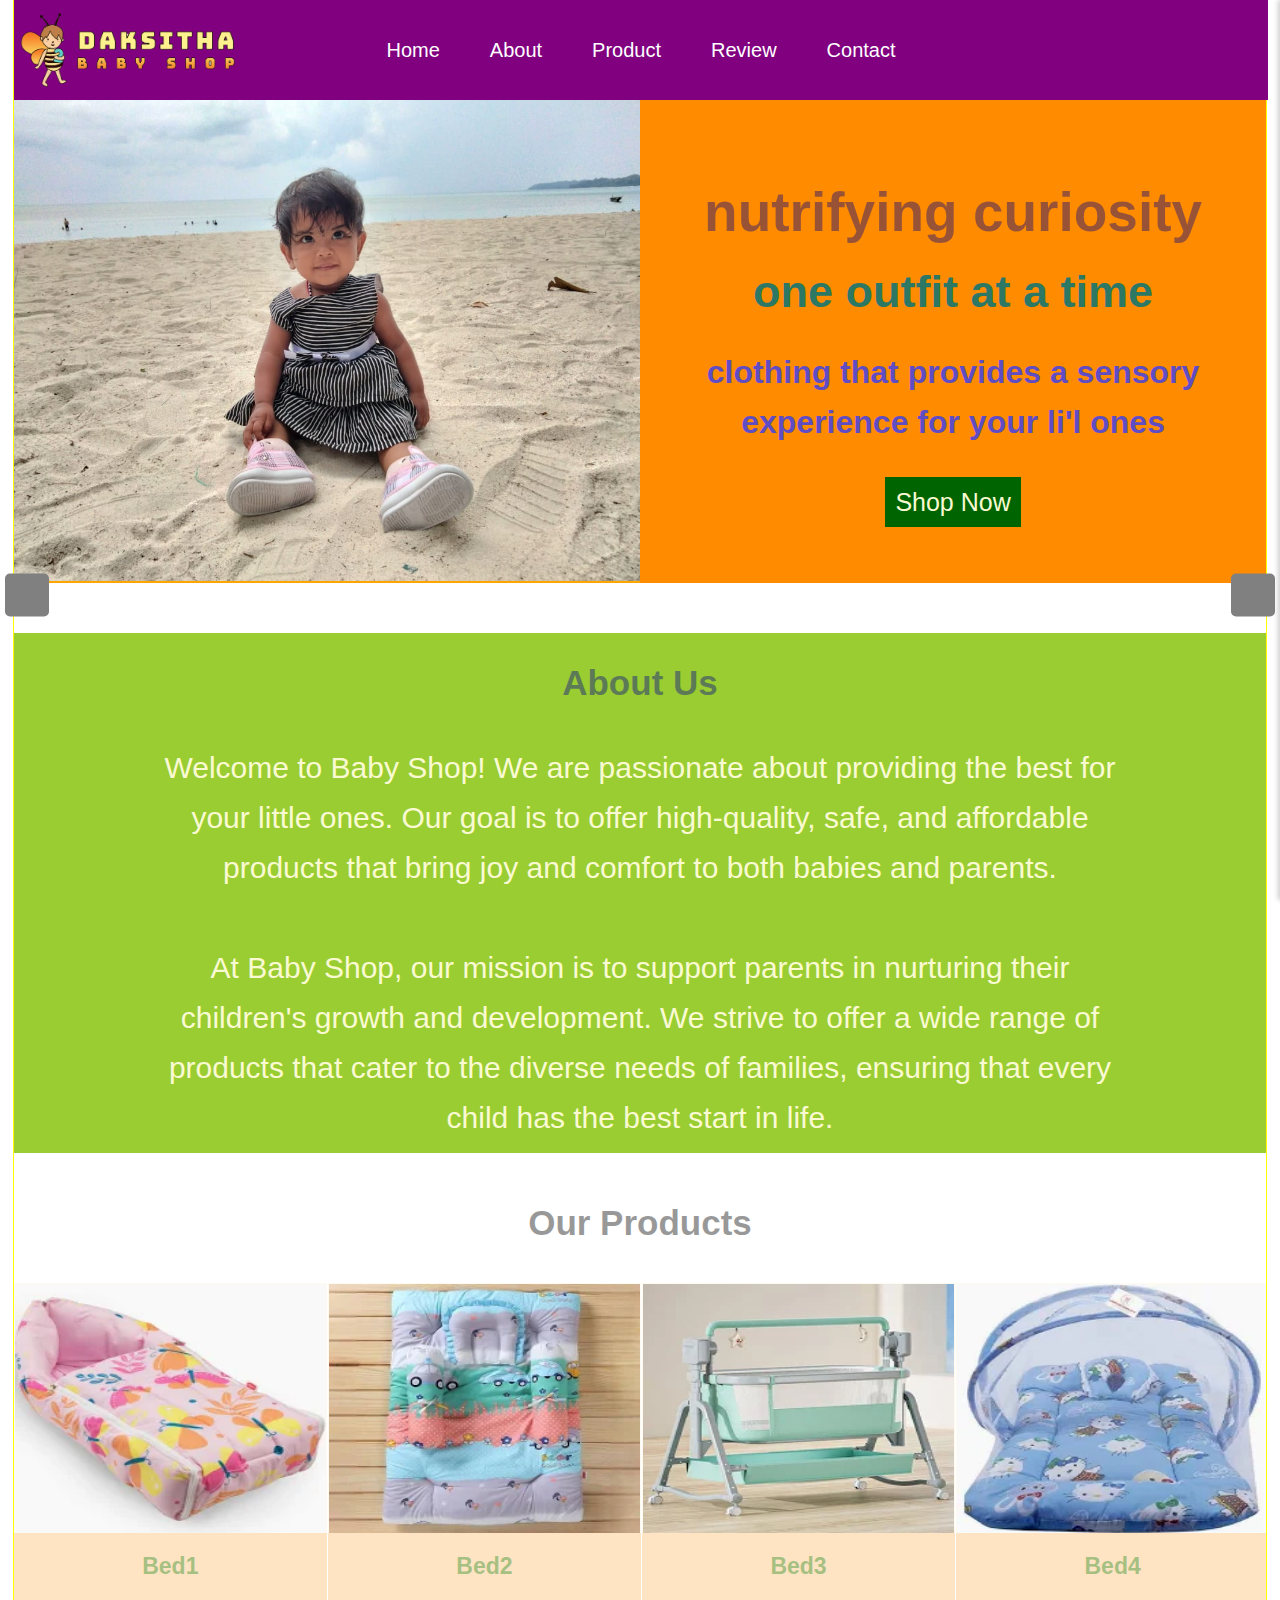
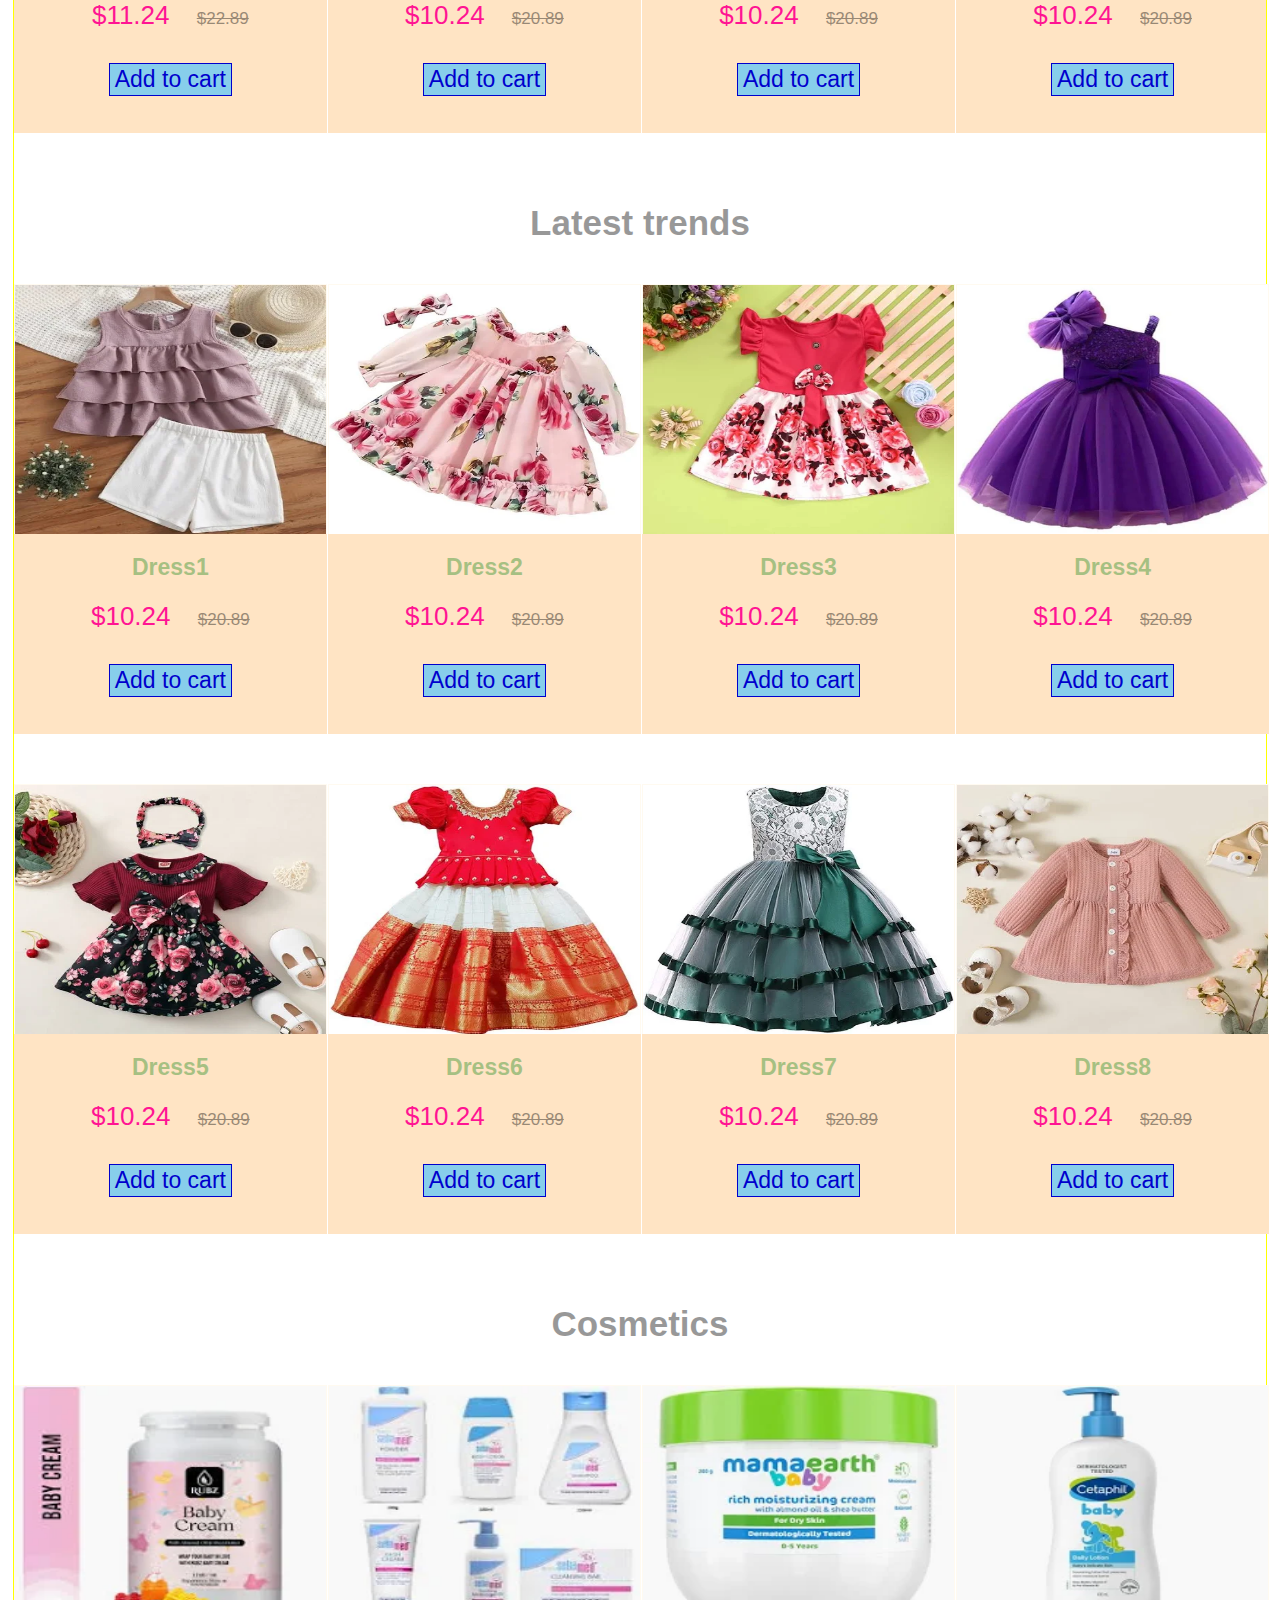
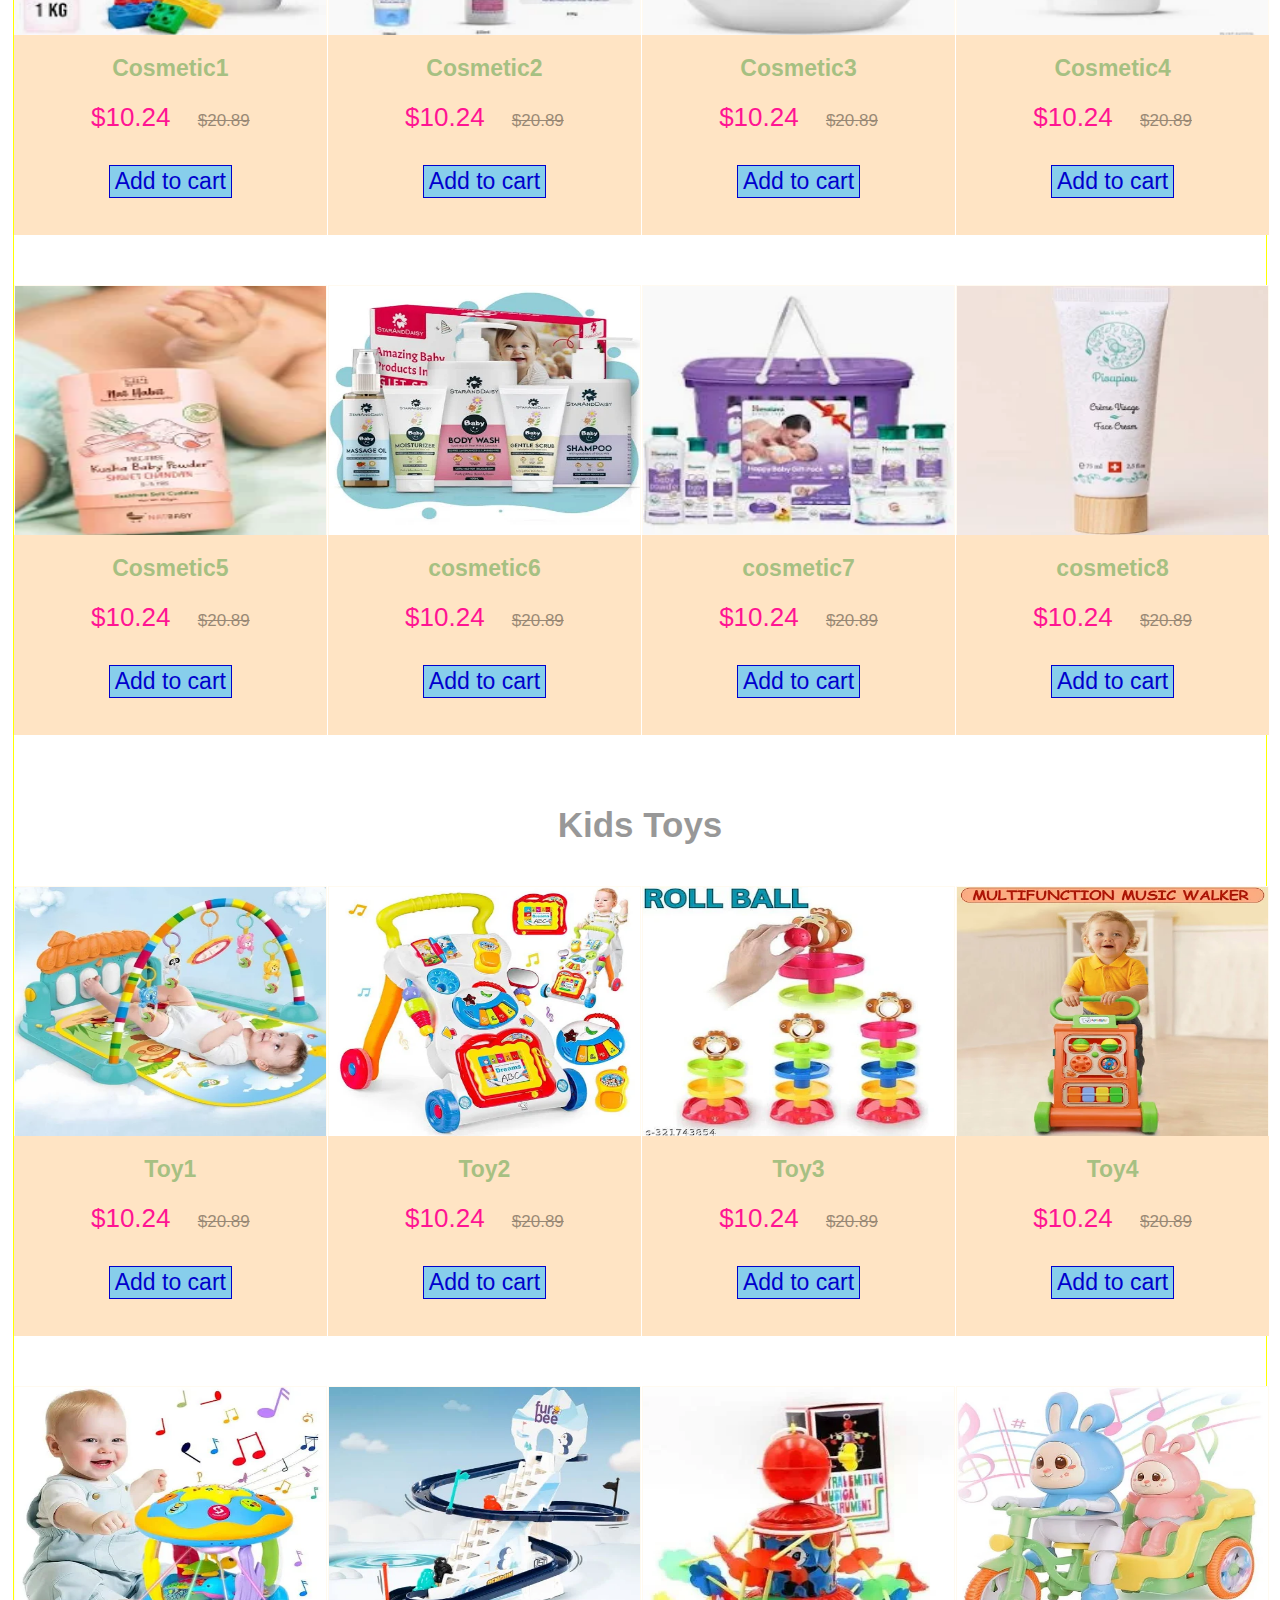
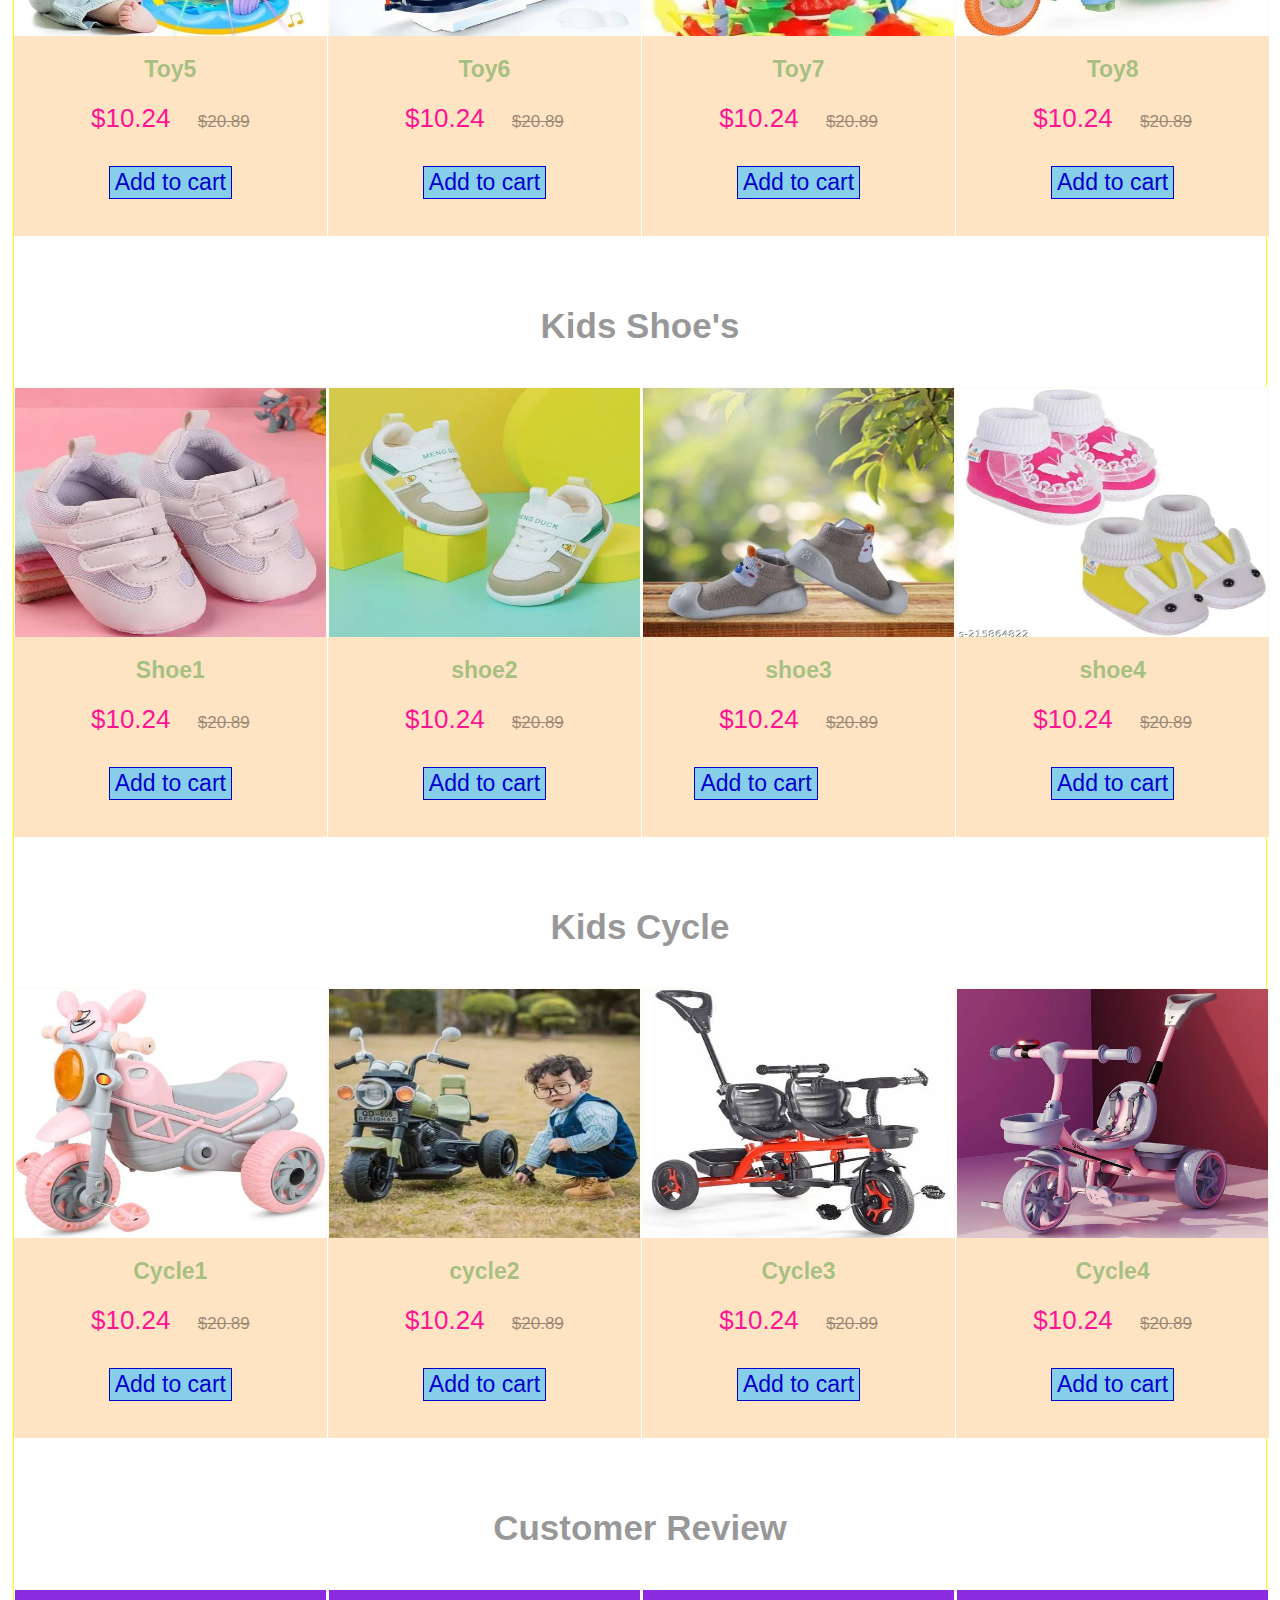
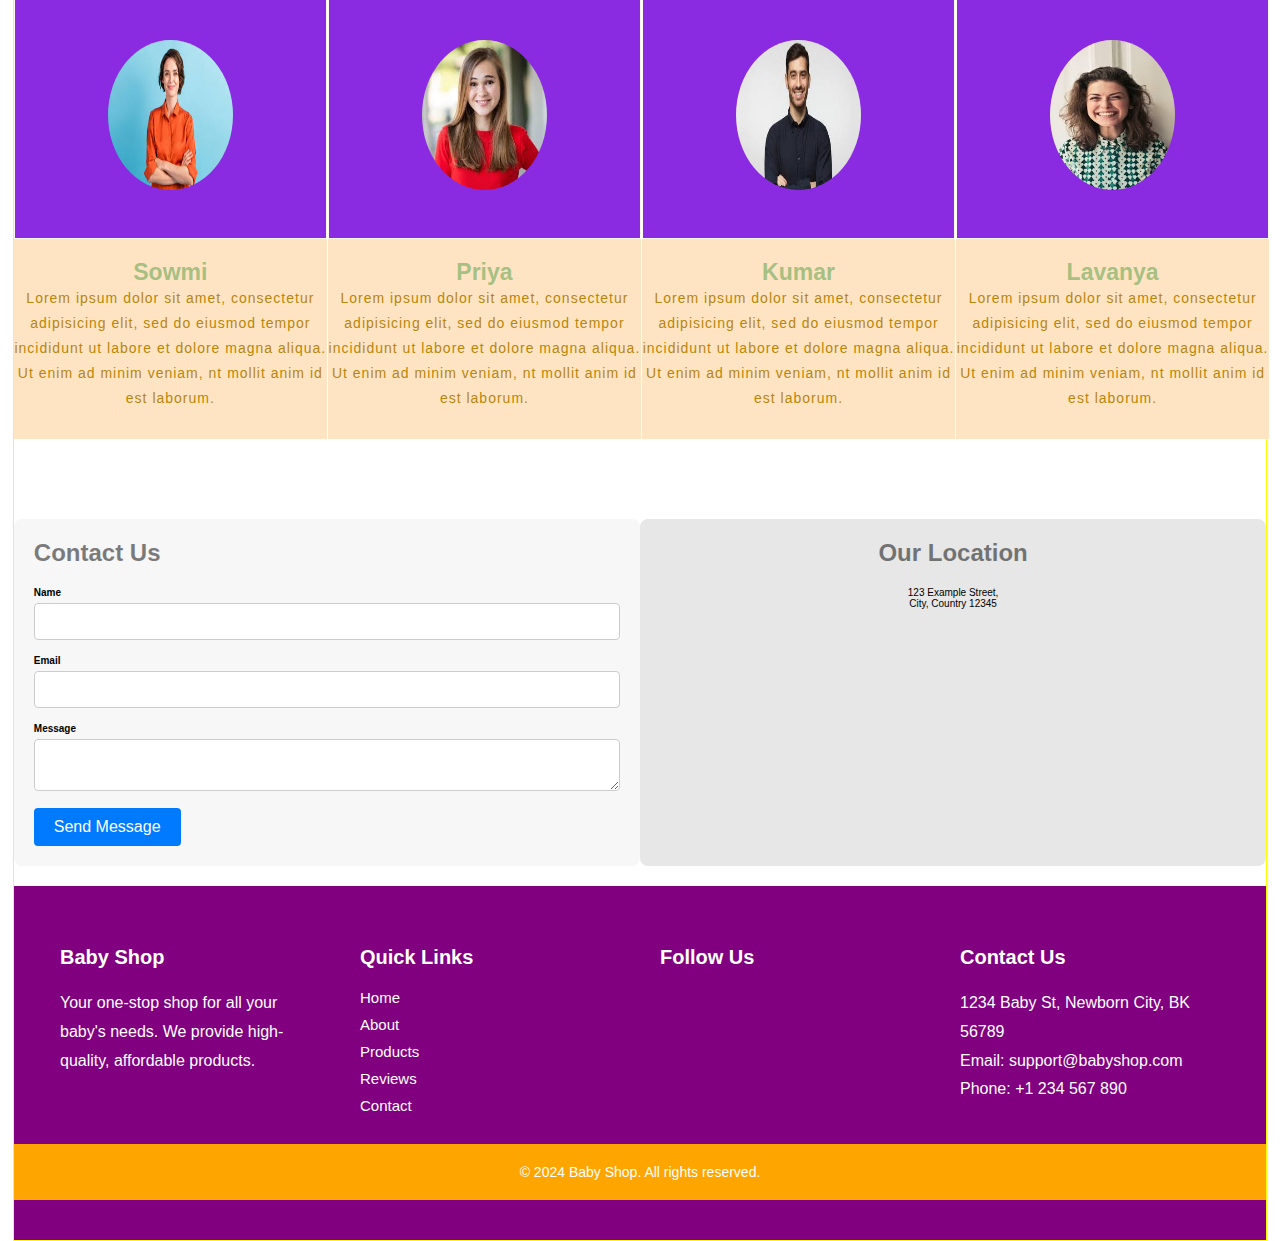
<file: index.html>
<!DOCTYPE html>
<html>
<head>
	<meta charset="utf-8">
	<meta name="viewport" content="width=device-width, initial-scale=1">
	<title>Baby shop</title>
	<link rel="stylesheet" type="text/css" href="style.css">
	<link rel="stylesheet" href="https://cdnjs.cloudflare.com/ajax/libs/font-awesome/6.6.0/css/all.min.css" integrity="sha512-Kc323vGBEqzTmouAECnVceyQqyqdsSiqLQISBL29aUW4U/M7pSPA/gEUZQqv1cwx4OnYxTxve5UMg5GT6L4JJg==" crossorigin="anonymous" referrerpolicy="no-referrer" />
</head>
<body>

	<!-- header section starts -->
	
	<header>
		<div class="bar"  id="bar">
			<i class="fa-solid fa-bars" id="baricon"></i>
		</div>
		<div class="logo">
			<img src="logo.png">
		
		</div>
		<div class="navbar" id="navbar">
			<a href="#home">Home</a>
			<a href="#about">About</a>
			<a href="#product">Product</a>
			<a href="#review">Review</a>
			<a href="#contact">Contact</a>
		</div>
		<div class="icon">
			<!-- <i class="fa-solid fa-heart"></i> -->
			<div class="box">
				<i class="fa-solid fa-cart-shopping" id="giri"  ></i>
				<!-- <span id="cart-count" class="header">0</span> -->
			</div>
			<!-- <i class="fa-solid fa-user"></i> -->
		</div>
	</header>

    <!-- header section ends -->



    <!-- home section starts -->

    <section class="home" id="home">
    	<div class="slider">
    		<div class="home1">
	    		<div class="home1_image">
	    			<img src="a15.jpeg">
	    		</div>
	    		<div class="home1_content">
	    			<h1>nutrifying curiosity</h1>
	    			<h3>one outfit at a time</h3>
	    			<h5>clothing that provides a sensory experience for your li'l ones</h5>
	    			<a href="#" class="btn">Shop Now</a>
	    		</div>
    	    </div><br><br>
    	    <div class="home1">
	    		<div class="home1_image">
	    			<img src="a16.jpeg">
	    		</div>
	    		<div class="home1_content">
	    			<h1>out and about</h1>
	    			<h3>journey.........</h3>
	    			<h5>with mothercare journey travel system</h5>
	    			
	    			<a href="#" class="btn">explore more</a>
	    		</div>
    	    </div><br><br>
    	    <div class="home1">
	    		<div class="home1_image">
	    			<img src="a18.jpeg">
	    		</div>
	    		<div class="home1_content">
	    			<h1>We know sleep</h1>
	    			<h3>sleep.....</h3>
	    			<h5>from bath time to bed time & everything in between</h5>

	    			<a href="#" class="btn">explore more</a>
	    		</div>
    	    </div>
    	    <div class="home1">
	    		<div class="home1_image">
	    			<img src="a22.jpeg">
	    		</div>
	    		<div class="home1_content">
	                <h1>Bed Essentials</h1>
	                <h3>bed....</h3>
	    			<h5>bedding essentials for the sweetest moments</h5>

	    			<a href="#" class="btn">Shop Now</a>
	    		</div>
    	    </div>
    	    <div class="home1">
	    		<div class="home1_image">
	    			<img src="a2.jpeg">
	    		</div>
	    		<div class="home1_content">
	    			<h1>explore </h1>
	    			<h3>great deals</h3>
	    			<h5></h5>
	    			<a href="#" class="btn">shop now</a>
	    		</div>
    	    </div>
    	    <div class="home1">
	    		<div class="home1_image">
	    			<img src="a19.jpeg">
	    		</div>
	    		<div class="home1_content">
	    			<h1>endless pay & joy</h1>
	    			<h3>with handpicked toys,<br>gifts and more...</h3>
                    <h5>by Dakshi</h5>
	    			<a href="#" class="btn">Shop Now</a>
	    		</div>
    	    </div>
    	    <div class="home1">
	    		<div class="home1_image">
	    			<img src="a1.jpeg">
	    		</div>
	    		<div class="home1_content">
	    			<h1>Playtime Anytime</h1>
	    			<h3>new collection</h3>
	    			<h5>Depends upon trends</h5>
	    			<a href="#" class="btn">shop now</a>
	    		</div>
    	    </div>
    		
    	</div>
    	<button id="prevBtn" class="btn1">
    		<i class="fa-solid fa-greater-than" style="rotate: 180deg;"></i>
    	</button>
        <button id="nextBtn" class="btn1">
        	<i class="fa-solid fa-greater-than"></i>
        </button>
    </section>

    <!-- home section ends -->

				<!--********************************************  -->

    <!-- about section starts -->

	<section class="about" id="about">
		<div class="about1_content">
			<h1>About Us</h1>
			<div class="about1">
				<p>Welcome to Baby Shop! We are passionate about providing the best for your little ones. Our goal is to offer high-quality, safe, and affordable products that bring joy and comfort to both babies and parents.</p>
			</div>
			
            <div class="about2">
            	<p >At Baby Shop, our mission is to support parents in nurturing their children's growth and development. We strive to offer a wide range of products that cater to the diverse needs of families, ensuring that every child has the best start in life.</p>

            </div>
			
        </div>

	</section>


	<!-- about section ends -->



	<!-- product section starts -->

	<section class="product" id="product">
		<h1>Our Products</h1>
		<!-- <button class="prev">
			<i class="fa-solid fa-greater-than" style="rotate: 180deg;"></i>
		</button>
 -->
		<!-- Cart Section -->
	    <div id="cartSection" class="cart-section">
	      <span id="closeCart" class="close-icon">&times;</span> <!-- Close icon -->
	      <h2>Your Cart</h2>
	      <ul id="cartItems"></ul>
	      <div class="cart-total">
	        <h3>Total: $<span id="cartTotal">0.00</span></h3>
	      </div>
	    </div>

		<div class="slider">
			<div class="product2">
	    		<div class="product1">
		    		<div class="product1_image">
		    			<img src="bed1.jpeg">
		    		</div>
		    		<div class="product1_content">
		    			<h1>Bed1</h1>
		    			 <div class="price">$11.24 <span>$22.89</span></div>
		    			<div class="cart">
		    				<div class="cart1">Add to cart</div>
		    				<!-- <div class="cart1_icon">
		    					<i class="fa-solid fa-heart"></i>
								<i class="fa-solid fa-cart-shopping" class="add-to-cart" id="shopping-cart-icon" ></i>

								
		    				</div> -->
		    			</div>
		    		</div>
	    	    </div>	
	    	    <div class="product1">
		    		<div class="product1_image">
		    			<img src="bed2.jpeg">
		    		</div>
		    		<div class="product1_content">
		    			<h1>Bed2</h1>
		    			 <div class="price">$10.24 <span>$20.89</span></div>
		    			<div class="cart">
		    				<div class="cart1">Add to cart</div>
		    				<!-- <div class="cart1_icon">
		    					<i class="fa-solid fa-heart"></i>
								<i class="fa-solid fa-cart-shopping"></i>
		    				</div> -->
		    			</div>
		    		</div>
	    	    </div>	
	    	    <div class="product1">
		    		<div class="product1_image">
		    			<img src="bed3.jpeg">
		    		</div>
		    		<div class="product1_content">
		    			<h1>Bed3</h1>
		    			 <div class="price">$10.24 <span>$20.89</span></div>
		    			<div class="cart">
		    				<div class="cart1">Add to cart</div>
		    				<!-- <div class="cart1_icon">
		    					<i class="fa-solid fa-heart"></i>
								<i class="fa-solid fa-cart-shopping"></i>
		    				</div> -->
		    			</div>
		    		</div>
	    	    </div>	
	    	    <div class="product1">
		    		<div class="product1_image">
		    			<img src="bed4.jpeg">
		    		</div>
		    		<div class="product1_content">
		    			<h1>Bed4</h1>
		    			 <div class="price">$10.24 <span>$20.89</span></div>
		    			<div class="cart">
		    				<div class="cart1">Add to cart</div>
		    				<!-- <div class="cart1_icon">
		    					<i class="fa-solid fa-heart"></i>
								<i class="fa-solid fa-cart-shopping"></i>
		    				</div> -->
		    			</div>
		    		</div>
	    	    </div>	
	    	    <div class="product1">
		    		<div class="product1_image">
		    			<img src="bed5.jpeg">
		    		</div>
		    		<div class="product1_content">
		    			<h1>Bed5</h1>
		    			 <div class="price">$10.24 <span>$20.89</span></div>
		    			<div class="cart">
		    				<div class="cart1">Add to cart</div>
		    				<!-- <div class="cart1_icon">
		    					<i class="fa-solid fa-heart"></i>
								<i class="fa-solid fa-cart-shopping"></i>
		    				</div> -->
		    			</div>
		    		</div>
	    	    </div>	
	    	    <div class="product1">
		    		<div class="product1_image">
		    			<img src="bed6.jpeg">
		    		</div>
		    		<div class="product1_content">
		    			<h1>Bed6</h1>
		    			 <div class="price">$10.24 <span>$20.89</span></div>
		    			<div class="cart">
		    				<div class="cart1">Add to cart</div>
		    				<!-- <div class="cart1_icon">
		    					<i class="fa-solid fa-heart"></i>
								<i class="fa-solid fa-cart-shopping"></i>
		    				</div> -->
		    			</div>
		    		</div>
	    	    </div>	
	    	    <div class="product1">
		    		<div class="product1_image">
		    			<img src="bed7.jpeg">
		    		</div>
		    		<div class="product1_content">
		    			<h1>Bed7</h1>
		    			 <div class="price">$10.24 <span>$20.89</span></div>
		    			<div class="cart">
		    				<div class="cart1">Add to cart</div>
		    				<!-- <div class="cart1_icon">
		    					<i class="fa-solid fa-heart"></i>
								<i class="fa-solid fa-cart-shopping"></i>
		    				</div> -->
		    			</div>
		    		</div>
	    	    </div>	
	    	    <div class="product1">
		    		<div class="product1_image">
		    			<img src="bed8.jpeg">
		    		</div>
		    		<div class="product1_content">
		    			<h1>Bed8</h1>
		    			 <div class="price">$10.24 <span>$20.89</span></div>
		    			<div class="cart">
		    				<div class="cart1">Add to cart</div>
		    				<!-- <div class="cart1_icon">
		    					<i class="fa-solid fa-heart"></i>
								<i class="fa-solid fa-cart-shopping"></i>
		    				</div> -->
		    			</div>
		    		</div>
	    	    </div>	
	    	    <div class="product1">
		    		<div class="product1_image">
		    			<img src="bed9.jpeg">
		    		</div>
		    		<div class="product1_content">
		    			<h1>Bed9</h1>
		    			 <div class="price">$10.24 <span>$20.89</span></div>
		    			<div class="cart">
		    				<div class="cart1">Add to cart</div>
		    				<!-- <div class="cart1_icon">
		    					<i class="fa-solid fa-heart"></i>
								<i class="fa-solid fa-cart-shopping"></i>
		    				</div> -->
		    			</div>
		    		</div>
	    	    </div>	
	    	    <div class="product1">
		    		<div class="product1_image">
		    			<img src="bed10.jpeg">
		    		</div>
		    		<div class="product1_content">
		    			<h1>Bed10</h1>
		    			 <div class="price">$10.24 <span>$20.89</span></div>
		    			<div class="cart">
		    				<div class="cart1">Add to cart</div>
		    				<!-- <div class="cart1_icon">
		    					<i class="fa-solid fa-heart"></i>
								<i class="fa-solid fa-cart-shopping"></i>
		    				</div> -->
		    			</div>
		    		</div>
	    	    </div>	

	    	</div>
	    </div>
	    <!-- <button class="next">
	    	<i class="fa-solid fa-greater-than"></i>
	    </button> -->



	    <div class="dress">
	    	<h1>Latest trends</h1> <br>

		    	<div class="dress1">
					<div class="product2">
			    		<div class="product1">
				    		<div class="product1_image">
				    			<img src="dress1.jpeg">
				    		</div>
				    		<div class="product1_content">
				    			<h1>Dress1</h1>
				    			 <div class="price">$10.24 <span>$20.89</span></div>
				    			<div class="cart">
				    				<div class="cart1">Add to cart</div>
				    				<!-- <div class="cart1_icon">
				    					<i class="fa-solid fa-heart"></i>
										<i class="fa-solid fa-cart-shopping" ></i>
				    				</div> -->
				    			</div>
				    		</div>
			    	    </div>	
			    	    <div class="product1">
				    		<div class="product1_image">
				    			<img src="dress2.jpeg">
				    		</div>
				    		<div class="product1_content">
				    			<h1>Dress2</h1>
				    			 <div class="price">$10.24 <span>$20.89</span></div>
				    			<div class="cart">
				    				<div class="cart1">Add to cart</div>
				    				<!-- <div class="cart1_icon">
				    					<i class="fa-solid fa-heart"></i>
										<i class="fa-solid fa-cart-shopping"></i>
				    				</div> -->
				    			</div>
				    		</div>
			    	    </div>	
			    	    <div class="product1">
				    		<div class="product1_image">
				    			<img src="dress3.jpeg">
				    		</div>
				    		<div class="product1_content">
				    			<h1>Dress3</h1>
				    			 <div class="price">$10.24 <span>$20.89</span></div>
				    			<div class="cart">
				    				<div class="cart1">Add to cart</div>
				    				<!-- <div class="cart1_icon">
				    					<i class="fa-solid fa-heart"></i>
										<i class="fa-solid fa-cart-shopping"></i>
				    				</div> -->
				    			</div>
				    		</div>
			    	    </div>	
			    	    <div class="product1">
				    		<div class="product1_image">
				    			<img src="dress4.jpeg">
				    		</div>
				    		<div class="product1_content">
				    			<h1>Dress4</h1>
				    			 <div class="price">$10.24 <span>$20.89</span></div>
				    			<div class="cart">
				    				<div class="cart1">Add to cart</div>
				    				<!-- <div class="cart1_icon">
				    					<i class="fa-solid fa-heart"></i>
										<i class="fa-solid fa-cart-shopping"></i>
				    				</div> -->
				    			</div>
				    		</div>
			    	    </div>	
			    	    
			    	</div>
			    </div>
			    <div class="dress2">
					<div class="product2">
			    		<div class="product1">
				    		<div class="product1_image">
				    			<img src="dress5.jpeg">
				    		</div>
				    		<div class="product1_content">
				    			<h1>Dress5</h1>
				    			 <div class="price">$10.24 <span>$20.89</span></div>
				    			<div class="cart">
				    				<div class="cart1">Add to cart</div>
				    				<!-- <div class="cart1_icon">
				    					<i class="fa-solid fa-heart"></i>
										<i class="fa-solid fa-cart-shopping" ></i>
				    				</div> -->
				    			</div>
				    		</div>
			    	    </div>	
			    	    <div class="product1">
				    		<div class="product1_image">
				    			<img src="dress6.jpeg">
				    		</div>
				    		<div class="product1_content">
				    			<h1>Dress6</h1>
				    			 <div class="price">$10.24 <span>$20.89</span></div>
				    			<div class="cart">
				    				<div class="cart1">Add to cart</div>
				    				<!-- <div class="cart1_icon">
				    					<i class="fa-solid fa-heart"></i>
										<i class="fa-solid fa-cart-shopping"></i>
				    				</div> -->
				    			</div>
				    		</div>
			    	    </div>	
			    	    <div class="product1">
				    		<div class="product1_image">
				    			<img src="dress7.jpeg">
				    		</div>
				    		<div class="product1_content">
				    			<h1>Dress7</h1>
				    			 <div class="price">$10.24 <span>$20.89</span></div>
				    			<div class="cart">
				    				<div class="cart1">Add to cart</div>
				    				<!-- <div class="cart1_icon">
				    					<i class="fa-solid fa-heart"></i>
										<i class="fa-solid fa-cart-shopping"></i>
				    				</div> -->
				    			</div>
				    		</div>
			    	    </div>	
			    	    <div class="product1">
				    		<div class="product1_image">
				    			<img src="dress8.jpeg">
				    		</div>
				    		<div class="product1_content">
				    			<h1>Dress8</h1>
				    			 <div class="price">$10.24 <span>$20.89</span></div>
				    			<div class="cart">
				    				<div class="cart1">Add to cart</div>
				    				<!-- <div class="cart1_icon">
				    					<i class="fa-solid fa-heart"></i>
										<i class="fa-solid fa-cart-shopping"></i>
				    				</div> -->
				    			</div>
				    		</div>
			    	    </div>	
			    	    
			    	</div>
			    </div>


	    </div>

	    <div class="dress">
	    	<h1>Cosmetics</h1> <br>

		    	<div class="dress1">
					<div class="product2">
			    		<div class="product1">
				    		<div class="product1_image">
				    			<img src="cosmetic1.jpeg">
				    		</div>
				    		<div class="product1_content">
				    			<h1>Cosmetic1</h1>
				    			 <div class="price">$10.24 <span>$20.89</span></div>
				    			<div class="cart">
				    				<div class="cart1">Add to cart</div>
				    				<!-- <div class="cart1_icon">
				    					<i class="fa-solid fa-heart"></i>
										<i class="fa-solid fa-cart-shopping" ></i>
				    				</div> -->
				    			</div>
				    		</div>
			    	    </div>	
			    	    <div class="product1">
				    		<div class="product1_image">
				    			<img src="cosmetic2.jpeg">
				    		</div>
				    		<div class="product1_content">
				    			<h1>Cosmetic2</h1>
				    			 <div class="price">$10.24 <span>$20.89</span></div>
				    			<div class="cart">
				    				<div class="cart1">Add to cart</div>
				    				<!-- <div class="cart1_icon">
				    					<i class="fa-solid fa-heart"></i>
										<i class="fa-solid fa-cart-shopping"></i>
				    				</div> -->
				    			</div>
				    		</div>
			    	    </div>	
			    	    <div class="product1">
				    		<div class="product1_image">
				    			<img src="cosmetic3.jpeg">
				    		</div>
				    		<div class="product1_content">
				    			<h1>Cosmetic3</h1>
				    			 <div class="price">$10.24 <span>$20.89</span></div>
				    			<div class="cart">
				    				<div class="cart1">Add to cart</div>
				    				<!-- <div class="cart1_icon">
				    					<i class="fa-solid fa-heart"></i>
										<i class="fa-solid fa-cart-shopping"></i>
				    				</div> -->
				    			</div>
				    		</div>
			    	    </div>	
			    	    <div class="product1">
				    		<div class="product1_image">
				    			<img src="cosmetic4.jpeg">
				    		</div>
				    		<div class="product1_content">
				    			<h1>Cosmetic4</h1>
				    			 <div class="price">$10.24 <span>$20.89</span></div>
				    			<div class="cart">
				    				<div class="cart1">Add to cart</div>
				    				<!-- <div class="cart1_icon">
				    					<i class="fa-solid fa-heart"></i>
										<i class="fa-solid fa-cart-shopping"></i>
				    				</div> -->
				    			</div>
				    		</div>
			    	    </div>	
			    	    
			    	</div>
			    </div>
			    <div class="dress2">
					<div class="product2">
			    		<div class="product1">
				    		<div class="product1_image">
				    			<img src="cosmetic5.jpeg">
				    		</div>
				    		<div class="product1_content">
				    			<h1>Cosmetic5</h1>
				    			 <div class="price">$10.24 <span>$20.89</span></div>
				    			<div class="cart">
				    				<div class="cart1">Add to cart</div>
				    				<!-- <div class="cart1_icon">
				    					<i class="fa-solid fa-heart"></i>
										<i class="fa-solid fa-cart-shopping" ></i>
				    				</div> -->
				    			</div>
				    		</div>
			    	    </div>	
			    	    <div class="product1">
				    		<div class="product1_image">
				    			<img src="cosmetic6.jpeg">
				    		</div>
				    		<div class="product1_content">
				    			<h1>cosmetic6</h1>
				    			 <div class="price">$10.24 <span>$20.89</span></div>
				    			<div class="cart">
				    				<div class="cart1">Add to cart</div>
				    				<!-- <div class="cart1_icon">
				    					<i class="fa-solid fa-heart"></i>
										<i class="fa-solid fa-cart-shopping"></i>
				    				</div> -->
				    			</div>
				    		</div>
			    	    </div>	
			    	    <div class="product1">
				    		<div class="product1_image">
				    			<img src="cosmetic7.jpeg">
				    		</div>
				    		<div class="product1_content">
				    			<h1>cosmetic7</h1>
				    			 <div class="price">$10.24 <span>$20.89</span></div>
				    			<div class="cart">
				    				<div class="cart1">Add to cart</div>
				    				<!-- <div class="cart1_icon">
				    					<i class="fa-solid fa-heart"></i>
										<i class="fa-solid fa-cart-shopping"></i>
				    				</div> -->
				    			</div>
				    		</div>
			    	    </div>	
			    	    <div class="product1">
				    		<div class="product1_image">
				    			<img src="cosmetic8.jpeg">
				    		</div>
				    		<div class="product1_content">
				    			<h1>cosmetic8</h1>
				    			 <div class="price">$10.24 <span>$20.89</span></div>
				    			<div class="cart">
				    				<div class="cart1">Add to cart</div>
				    				<!-- <div class="cart1_icon">
				    					<i class="fa-solid fa-heart"></i>
										<i class="fa-solid fa-cart-shopping"></i>
				    				</div> -->
				    			</div>
				    		</div>
			    	    </div>	
			    	    
			    	</div>
			    </div>


	    </div>
	  

	    <div class="dress">
	  			<h1>Kids Toys</h1> <br>

	    			<div class="dress1">
						<div class="product2">
		    				<div class="product1">
			    		<div class="product1_image">
			    			<img src="toy1.jpeg">
			    		</div>
			    		<div class="product1_content">
			    			<h1>Toy1</h1>
			    			 <div class="price">$10.24 <span>$20.89</span></div>
			    			<div class="cart">
			    				<div class="cart1">Add to cart</div>
			    				<!-- <div class="cart1_icon">
			    					<i class="fa-solid fa-heart"></i>
									<i class="fa-solid fa-cart-shopping" ></i>
			    				</div> -->
			    			</div>
			    		</div>
		    	    		</div>	
		    	    		<div class="product1">
			    		<div class="product1_image">
			    			<img src="toy2.jpeg">
			    		</div>
			    		<div class="product1_content">
			    			<h1>Toy2</h1>
			    			 <div class="price">$10.24 <span>$20.89</span></div>
			    			<div class="cart">
			    				<div class="cart1">Add to cart</div>
			    				<!-- <div class="cart1_icon">
			    					<i class="fa-solid fa-heart"></i>
									<i class="fa-solid fa-cart-shopping"></i>
			    				</div> -->
			    			</div>
			    		</div>
		    	    		</div>	
		    	    		<div class="product1">
			    		<div class="product1_image">
			    			<img src="toy3.jpeg">
			    		</div>
			    		<div class="product1_content">
			    			<h1>Toy3</h1>
			    			 <div class="price">$10.24 <span>$20.89</span></div>
			    			<div class="cart">
			    				<div class="cart1">Add to cart</div>
			    				<!-- <div class="cart1_icon">
			    					<i class="fa-solid fa-heart"></i>
									<i class="fa-solid fa-cart-shopping"></i>
			    				</div> -->
			    			</div>
			    		</div>
		    	    		</div>	
		    	    		<div class="product1">
			    		<div class="product1_image">
			    			<img src="toy4.jpeg">
			    		</div>
			    		<div class="product1_content">
			    			<h1>Toy4</h1>
			    			 <div class="price">$10.24 <span>$20.89</span></div>
			    			<div class="cart">
			    				<div class="cart1">Add to cart</div>
			    				<!-- <div class="cart1_icon">
			    					<i class="fa-solid fa-heart"></i>
									<i class="fa-solid fa-cart-shopping"></i>
			    				</div> -->
			    			</div>
			    		</div>
		    	    		</div>	
		    	    
		    			</div>
		    		</div>
				    <div class="dress2">
						<div class="product2">
				    		<div class="product1">
					    		<div class="product1_image">
					    			<img src="toy5.jpeg">
					    		</div>
					    		<div class="product1_content">
					    			<h1>Toy5</h1>
					    			 <div class="price">$10.24 <span>$20.89</span></div>
					    			<div class="cart">
					    				<div class="cart1">Add to cart</div>
					    				<!-- <div class="cart1_icon">
					    					<i class="fa-solid fa-heart"></i>
											<i class="fa-solid fa-cart-shopping" ></i>
					    				</div> -->
					    			</div>
					    		</div>
				    	    </div>	
				    	    <div class="product1">
					    		<div class="product1_image">
					    			<img src="toy6.jpeg">
					    		</div>
					    		<div class="product1_content">
					    			<h1>Toy6</h1>
					    			 <div class="price">$10.24 <span>$20.89</span></div>
					    			<div class="cart">
					    				<div class="cart1">Add to cart</div>
					    				<!-- <div class="cart1_icon">
					    					<i class="fa-solid fa-heart"></i>
											<i class="fa-solid fa-cart-shopping"></i>
					    				</div> -->
					    			</div>
					    		</div>
				    	    </div>	
				    	    <div class="product1">
					    		<div class="product1_image">
					    			<img src="toy7.jpeg">
					    		</div>
					    		<div class="product1_content">
					    			<h1>Toy7</h1>
					    			 <div class="price">$10.24 <span>$20.89</span></div>
					    			<div class="cart">
					    				<div class="cart1">Add to cart</div>
					    				<!-- <div class="cart1_icon">
					    					<i class="fa-solid fa-heart"></i>
											<i class="fa-solid fa-cart-shopping"></i>
					    				</div> -->
					    			</div>
					    		</div>
				    	    </div>	
				    	    <div class="product1">
					    		<div class="product1_image">
					    			<img src="toy8.jpeg">
					    		</div>
					    		<div class="product1_content">
					    			<h1>Toy8</h1>
					    			 <div class="price">$10.24 <span>$20.89</span></div>
					    			<div class="cart">
					    				<div class="cart1">Add to cart</div>
					    				<!-- <div class="cart1_icon">
					    					<i class="fa-solid fa-heart"></i>
											<i class="fa-solid fa-cart-shopping"></i>
					    				</div> -->
					    			</div>
					    		</div>
				    	    </div>	
				    	    
				    	</div>
				    </div>


	    </div>

	    <div class="dress">
	  			<h1>Kids Shoe's</h1> <br>

	    			<div class="dress1">
						<div class="product2">
		    				<div class="product1">
			    		<div class="product1_image">
			    			<img src="shoe1.jpeg">
			    		</div>
			    		<div class="product1_content">
			    			<h1>Shoe1</h1>
			    			 <div class="price">$10.24 <span>$20.89</span></div>
			    			<div class="cart">
			    				<div class="cart1">Add to cart</div>
			    				<!-- <div class="cart1_icon">
			    					<i class="fa-solid fa-heart"></i>
									<i class="fa-solid fa-cart-shopping" ></i>
			    				</div> -->
			    			</div>
			    		</div>
		    	    		</div>	
		    	    		<div class="product1">
			    		<div class="product1_image">
			    			<img src="shoe2.jpeg">
			    		</div>
			    		<div class="product1_content">
			    			<h1>shoe2</h1>
			    			 <div class="price">$10.24 <span>$20.89</span></div>
			    			<div class="cart">
			    				<div class="cart1">Add to cart</div>
			    				<!-- <div class="cart1_icon">
			    					<i class="fa-solid fa-heart"></i>
									<i class="fa-solid fa-cart-shopping"></i>
			    				</div> -->
			    			</div>
			    		</div>
		    	    		</div>	
		    	    		<div class="product1">
			    		<div class="product1_image">
			    			<img src="shoe3.jpeg">
			    		</div>
			    		<div class="product1_content">
			    			<h1>shoe3</h1>
			    			 <div class="price">$10.24 <span>$20.89</span></div>
			    			<div class="cart">
			    				<div class="cart1">Add to cart</div>
			    				<div class="cart1_icon">
			    					<i class="fa-solid fa-heart"></i>
									<i class="fa-solid fa-cart-shopping"></i>
			    				</div>
			    			</div>
			    		</div>
		    	    		</div>	
		    	    		<div class="product1">
			    		<div class="product1_image">
			    			<img src="shoe4.jpeg">
			    		</div>
			    		<div class="product1_content">
			    			<h1>shoe4</h1>
			    			 <div class="price">$10.24 <span>$20.89</span></div>
			    			<div class="cart">
			    				<div class="cart1">Add to cart</div>
			    				<!-- <div class="cart1_icon">
			    					<i class="fa-solid fa-heart"></i>
									<i class="fa-solid fa-cart-shopping"></i>
			    				</div> -->
			    			</div>
			    		</div>
		    	    		</div>	
		    	    
		    			</div>
		    		</div>
				    <div class="dress2">
						
				    </div>


	    </div>
	    <div class="dress">
	  			<h1>Kids Cycle</h1> <br>

	    			<div class="dress1">
						<div class="product2">
		    				<div class="product1">
			    		<div class="product1_image">
			    			<img src="cycle1.jpeg">
			    		</div>
			    		<div class="product1_content">
			    			<h1>Cycle1</h1>
			    			 <div class="price">$10.24 <span>$20.89</span></div>
			    			<div class="cart">
			    				<div class="cart1">Add to cart</div>
			    				<!-- <div class="cart1_icon">
			    					<i class="fa-solid fa-heart"></i>
									<i class="fa-solid fa-cart-shopping" ></i>
			    				</div> -->
			    			</div>
			    		</div>
		    	    		</div>	
		    	    		<div class="product1">
			    		<div class="product1_image">
			    			<img src="cycle2.jpeg">
			    		</div>
			    		<div class="product1_content">
			    			<h1>cycle2</h1>
			    			 <div class="price">$10.24 <span>$20.89</span></div>
			    			<div class="cart">
			    				<div class="cart1">Add to cart</div>
			    				<!-- <div class="cart1_icon">
			    					<i class="fa-solid fa-heart"></i>
									<i class="fa-solid fa-cart-shopping"></i>
			    				</div> -->
			    			</div>
			    		</div>
		    	    		</div>	
		    	    		<div class="product1">
			    		<div class="product1_image">
			    			<img src="cycle3.jpeg">
			    		</div>
			    		<div class="product1_content">
			    			<h1>Cycle3</h1>
			    			 <div class="price">$10.24 <span>$20.89</span></div>
			    			<div class="cart">
			    				<div class="cart1">Add to cart</div>
			    				<!-- <div class="cart1_icon">
			    					<i class="fa-solid fa-heart"></i>
									<i class="fa-solid fa-cart-shopping"></i>
			    				</div> -->
			    			</div>
			    		</div>
		    	    		</div>	
		    	    		<div class="product1">
			    		<div class="product1_image">
			    			<img src="cycle4.jpeg">
			    		</div>
			    		<div class="product1_content">
			    			<h1>Cycle4</h1>
			    			 <div class="price">$10.24 <span>$20.89</span></div>
			    			<div class="cart">
			    				<div class="cart1">Add to cart</div>
			    				<!-- <div class="cart1_icon">
			    					<i class="fa-solid fa-heart"></i>
									<i class="fa-solid fa-cart-shopping"></i>
			    				</div> -->
			    			</div>
			    		</div>
		    	    		</div>	
		    	    
		    			</div>
		    		</div>
				    <div class="dress2">
						
				    </div>


	    </div>

	  
	    	
	    
	    
	</section>


	<!-- product section ends -->



	<!-- review section starts -->

	<section class="review" id="review">

		<div class="dress">
	  			<h1>Customer Review</h1> <br>

	    			<div class="dress1">
						<div class="product2">
		    				<div class="product1">
			    		<div class="product1_image">
			    			<img src="person1.jpeg">
			    		</div>
			    		<div class="product1_content">
			    			<h1>Sowmi</h1>
			    			<p>Lorem ipsum dolor sit amet, consectetur adipisicing elit, sed do eiusmod
			    			tempor incididunt ut labore et dolore magna aliqua. Ut enim ad minim veniam,
			    		    nt mollit anim id est laborum.	</p>
			    		</div>
		    	    		</div>	
		    	    		<div class="product1">
			    		<div class="product1_image">
			    			<img src="person2.jpeg">
			    		</div>
			    		<div class="product1_content">
			    			<h1>Priya</h1>
							<p>Lorem ipsum dolor sit amet, consectetur adipisicing elit, sed do eiusmod
			    			tempor incididunt ut labore et dolore magna aliqua. Ut enim ad minim veniam,
			    		    nt mollit anim id est laborum.	</p>			    		</div>
		    	    		</div>	
		    	    		<div class="product1">
			    		<div class="product1_image">
			    			<img src="person3.jpeg">
			    		</div>
			    		<div class="product1_content">
			    			<h1>Kumar</h1>
			    			<p>Lorem ipsum dolor sit amet, consectetur adipisicing elit, sed do eiusmod
			    			tempor incididunt ut labore et dolore magna aliqua. Ut enim ad minim veniam,
			    		    nt mollit anim id est laborum.	</p>
			    		</div>
		    	    		</div>	
		    	    		<div class="product1">
			    		<div class="product1_image">
			    			<img src="person4.jpeg">
			    		</div>
			    		<div class="product1_content">
			    			<h1>Lavanya</h1>
			    			<p>Lorem ipsum dolor sit amet, consectetur adipisicing elit, sed do eiusmod
			    			tempor incididunt ut labore et dolore magna aliqua. Ut enim ad minim veniam,
			    		    nt mollit anim id est laborum.	</p>
			    		</div>
		    	    		</div>	
		    	    
		    			</div>
		    		</div>
				    <div class="dress2">
						
				    </div>


	    </div>
		
	</section>
   
    <!-- review section ends -->


    <!-- contact secction starts -->


	<section class="contact" id="contact">
	    <div class="contact-section">
	        <h2>Contact Us</h2>
	        <form id="contactForm">
	            <div class="form-group">
	                <label for="name">Name</label>
	                <input type="text" id="name" name="name" required>
	            </div>
	            <div class="form-group">
	                <label for="email">Email</label>
	                <input type="email" id="email" name="email" required>
	            </div>
	            <div class="form-group">
	                <label for="message">Message</label>
	                <textarea id="message" name="message" required></textarea>
	            </div>
	            <button type="submit">Send Message</button>
	        </form>
	        <div id="formMessage"></div>
	    </div>

	    <div class="location-section">
	        <h2>Our Location</h2>
	        <p>123 Example Street,<br>City, Country 12345</p>
	        <iframe src="https://www.google.com/maps/embed?pb=!1m18!1m12!1m3!1d3153.8664951123086!2d144.95373611587038!3d-37.816279642019554!2m3!1f0!2f0!3f0!3m2!1i1024!2i768!4f13.1!3m3!1m2!1s0x6ad6434eaf1dd1ff%3A0x2e2f2c56c60d1e12!2sVictoria%20St%2C%20Melbourne%20VIC%203000%2C%20Australia!5e0!3m2!1sen!2sus!4v1620390310507!5m2!1sen!2sus" width="100%" height="200" style="border:0;" allowfullscreen="" loading="lazy"></iframe>
	    </div>
	</section>


	<!-- contact section ends -->



    <!-- footer section starts -->
    <footer>
        <div class="footer-container">
            <div class="footer-row">
                <div class="footer-col">
                    <h3>Baby Shop</h3>
                    <p>Your one-stop shop for all your baby's needs. We provide high-quality, affordable products.</p>
                </div>
                <div class="footer-col">
                    <h3>Quick Links</h3>
                    <ul>
                        <li><a href="#home">Home</a></li>
                        <li><a href="#about">About</a></li>
                        <li><a href="#product">Products</a></li>
                        <li><a href="#review">Reviews</a></li>
                        <li><a href="#contact">Contact</a></li>
                    </ul>
                </div>
                <div class="footer-col">
                    <h3>Follow Us</h3>
                    <div class="social-links">
                        <a href="#"><i class="fa-brands fa-facebook"></i></a>
                        <a href="#"><i class="fa-brands fa-twitter"></i></a>
                        <a href="#"><i class="fa-brands fa-instagram"></i></a>
                        <a href="#"><i class="fa-brands fa-pinterest"></i></a>
                    </div>
                </div>
                <div class="footer-col">
                    <h3>Contact Us</h3>
                    <p>1234 Baby St, Newborn City, BK 56789</p>
                    <p>Email: support@babyshop.com</p>
                    <p>Phone: +1 234 567 890</p>
                </div>
            </div>
        </div>
        <div class="footer-bottom">
            <p>&copy; 2024 Baby Shop. All rights reserved.</p>
        </div>
    </footer>
    <!-- footer section ends -->












<script src="script.js">

const btnCart=document.querySelector('#cart-icon');
const cart=document.querySelector('.cart');
const btnClose=document.querySelector('#cart-close');



	



	 




      
</script>
</body>
</html
</file>
<file: style.css>
* {
    margin: 0px auto;
    padding: 0;
    box-sizing: border-box;
    font-family: Verdana, Geneva, Tahoma, sans-serif;
    outline: none;
    border: none;
    border: 0px solid;
    text-decoration: none;
/*    text-transform: capitalize;*/
    transition: 2s linear;
}
html 
{
    font-size: 62.5%;
    scroll-behavior: smooth;
    scroll-padding-top: 6rem;
    overflow-x: hidden;
}
body
{
	width: 98%;
	border: 1px solid yellow;
}

/*header section css*/
header
{
	min-height:100px ;
	background-color: #800080;
	display: flex;
	align-items: center;
	justify-content: center;
	position: fixed;
	top: 0rem;
	width: 98%;
	z-index: 1000;
}
header .bar 
{
	font-size: 3.5rem;
	display: none;
}
header .icon {
    position: relative;
    display: inline-block;
}

.box {
  color: #65D2DF;
  
  height: 30px;
  text-align: center;
  position: relative;

}
.cart-active {
  right: 0;
  transition: 0.5s;
}


#cart-count {
  position: absolute;
  background-color: red;
  color: white;
  top: -10px;
  right: 0;
  padding: 0px;
  height: 20px;
  width: 20px;
  line-height: 20px;
  border-radius: 50%;
  z-index: 99;

}
header .logo
{
	height: 100px;
	width: 20%;
/*	background-color: yellow;*/
	display: flex;
	align-items: center;
	justify-content: flex-start;
  border: 0px solid yellowgreen;
}
header .logo img
{
	width: 90%;
	margin-left: 1px;
}
header .navbar
{
	height: 100px;
	width: 60%;
/*	background-color: yellowgreen;*/
	display: flex;
	align-items: center;
	justify-content: center;
	border: 0px solid orange;
	
    
}
 header .navbar.active {
        display: flex;
        height: auto;
    }
header .navbar a 
{
	font-size: 2rem;
	padding: 10px;
	margin: 0 15px;
	color: white;
}
header .navbar a:hover
{
	color: white;
	background-color: hotpink;
	border-radius: 50px;
	transition: 2s linear;
}

header .icon
{
	height: 100px;
	width: 20%;
/*	background-color: yellow;*/
	display: flex;
	align-items: center;
	justify-content:center;
	color:#65D2DF;
	border: 0px solid orangered;
}
header .icon i
{
	font-size: 2.7rem;
	margin: 0 10px;
	cursor: pointer;
}

section
{
	margin-top: 1rem;

}


/*section page 1  home page css*/

.home
{
	min-height: 100px;
	margin-top: 8rem;
/*	background-color: gainsboro;*/

}
.home1_image img 
{
	height: 500px;
	width: 100%;
	background-position: object-fit;
	background-size: 100% 100%;
}
.slider {
  display: flex;
  overflow: hidden;
  width: 100%;
  position: relative;
}

.home1  
{
	display: flex;
	min-width: 100%;
	
   transition: transform 2000s ease-in-out;
}
.home1_image
{
	
  width: 50%;
  background-color: orange;
  background-size: 100% 100%;
  background-position: center;
/*  background-image: url("logo.png");*/
}
.home1_image img:hover
{
	transform: scale(1.2);
}
.home1_content
{
	width: 50%;
	background-color: darkorange;
	display: flex;
	flex-direction: column;
	line-height: 50px;
	align-items: center;
	justify-content: center;
	font-family: sans-serif;
	cursor: pointer;
	

}
.home1_content h1 
{
	font-size: 5.5rem;
	margin-top: 5rem;
	color: darkblue;
	font-family: sans-serif;

}
.home1_content h3
{
	font-size: 4.5rem;
	margin-top: 3rem;
	font-family: sans-serif;
	color: #2C7865;
	text-align: center;
}
.home1_content h5
{
	font-size: 3.2rem;
	margin-top: 3.0rem;
	text-align: center;
	font-family: sans-serif;
	color: #604CC3;
}
.home1_content:hover
{
	background-color: #C3FF93;
	transition: 2s linear;
	/*transform: scale(1.2);
	z-index: 2;*/
	
}
.home1_content .btn
{
    font-size: 2.5rem;
    padding: 0px 10px;
    border: 0px solid;
    margin-top: 3rem;
    font-family: sans-serif;
    color: lightgoldenrodyellow;
    background-color: darkgreen;
} 
.home1_content .btn:hover
{
	border: 5px #219C90;
	letter-spacing: 4px;
	font-size: 2.7rem;
	padding: 2px 22px;
	/*color: palevioletred;
	background-color: greenyellow;*/
}
.btn1 {
  display: inline-block;
  padding: 10px 20px;
  margin-top: 10px;
  background-color: grey;
  color: yellow;
  text-decoration: none;
  border-radius: 5px;
  transition: background-color 0.3s;
  cursor: pointer;
}

.btn1:hover {
  background-color: dimgrey;
}

#prevBtn, #nextBtn {
  position: absolute;
  top: 65%;
  transform: translateY(-50%);
}

#prevBtn {
  left: 11px;
}

#nextBtn {
  right: 11px;
}
.home i  
 {
 	color: yellow;
	font-size: 2rem;
	padding: 1px 2px;
 } 

/*about section*/

section .about 
{
	min-height: 100px;
	margin-top: 2rem;
}
.about1_content
{
	background-color: yellowgreen;
}


.about1_content h1 
{
	font-size: 3.5rem;
	padding-top: 3rem;
	text-align: center;
	font-family: sans-serif;
	color: chocolate;
}
.about1_content p 
{
	width: 80%;
	font-size: 3rem;
	margin-top: 3rem;
	padding: 1rem;
	text-align: center;
	font-family: sans-serif;
	color: lightgoldenrodyellow;
	line-height: 50px;
	
	align-items: center;

	cursor: pointer;
}
.about1_content h1
{
	color: darkblue;
}
.about1:hover
{
	background-color: blueviolet;
	color: lightcyan;
}
.about2:hover
{
	background-color: green;
	color: orange;
}



/*product section*/

section h1 
{
	margin-top: 5rem;
	font-size: 3.5rem;
	text-align: center;
	font-family: sans-serif;
	opacity: 0.4;
}
.slider 
{
  display: flex;
  width: 100%;
  margin-top: 2rem;
  margin:10px auto;
   position: relative;
   overflow: hidden;
    
}
.slider1
{
	display: flex;
  width: 100%;
  margin-top: 2rem;
  margin:10px auto;
   position: relative;
   overflow-x: visoble;

}
.product2  
{
	display: flex;
	gap: 1px;
	min-height: 500px;
}


.product1  
{
	display: flex;
	flex-direction: column;
	min-width: 25%;
  transition: transform 0.5s ease-in-out;
  border: 0px solid bisque;
  transition: 2s linear;
  margin-top: 3rem;
  box-sizing: border-box;
}
.product1_image 
{
	height: 250px;
	width: 100%;
	border: 1px solid floralwhite;
}
.product1_image img
{
	height: 250px;
	width: 100%;
	background-size: 100% 100%;
}
.product1:hover
{
	transform: scale(1.1);
}
.product1_content
{
	height: 200px;
	background-color: bisque;
	width: 100%;

}
.product1_content h1 
{
	text-align: center;
	font-size: 2.3rem;
	margin-top: 2rem;
	font-family: sans-serif;
	color: forestgreen;
}
.product1_content .price 
{
	text-align: center;
	font-size: 2.6rem;
	margin-top: 2rem;
	color: deeppink;
}

.product1_content .price span  
{
	color: black;
	opacity: 0.4;
	text-decoration: line-through;
	font-size: 1.7rem;
	margin-left: 20px;
}
.product1_content .cart 
{
	color: grey;
	padding: 2px 10px;
	display: flex;
	flex-direction: row;
	font-size: 2.3rem;
	margin-top: 3rem;
}
.cart1 
{
	border: 1px solid;
	padding: 2px 5px;
	background-color: skyblue;
	color:mediumblue;
	cursor: pointer;
}
.cart1_icon i 
{
	cursor: pointer;
}
.cart1_icon i:hover
{
	color: orange;
}
button.prev {
    position: absolute;
    margin-top: 31rem;
    transform: translateY(-50%);
    background-color: rgba(0, 0, 0, 0.5);
    color: white;
    border: none;
    padding: 10px;
    cursor: pointer;
    z-index: 10;
}
button.next
{
	 position: absolute;
    margin-top: -21rem;
    transform: translateY(-50%);
    background-color: rgba(0, 0, 0, 0.5);
    color: white;
    border: none;
    padding: 10px;
    cursor: pointer;
    z-index: 10;
}

button.prev {
    left: 12px;
}
.product button i  
{
	color: yellow;
	font-size: 2rem;
	padding: 1px 7px;
}

button.next {
    right: 12px;
}


.prod .product1
{
	display: flex;

	flex-wrap: wrap;
}

/*****************cart section*************/
/* Cart Section */
.cart-section {
  position: fixed;
  top: 0;
  right: -300px; /* Initially hidden */
  width: 300px;
  height: 100%; /* Adjusted to cover full height */
  background-color: white;
  border-left: 2px solid #ccc;
  box-shadow: -2px 0 5px rgba(0, 0, 0, 0.1);
  padding: 20px;
  transition: right 0.3s ease-in-out;
  overflow-y: auto;
  z-index: 9999; /* Ensures the cart section is on top */
}

/* Close Icon */
.close-icon {
  position: absolute;
  top: 10px;
  right: 10px;
  font-size: 2.5rem;
  cursor: pointer;
}



.cart-section h2 {
  font-size: 2.5rem;
  margin-bottom: 20px;
}

.cart-section ul {
  list-style-type: none;
  padding: 0;
}

.cart-section ul li {
  display: flex;
  flex-basis:1 1;
  align-items: center;
  justify-content: space-between;
  margin-bottom: 15px;
}

/* Cart Section Styles */
#cartSection {
    position: fixed;
    right: -300px;
    top: 0;
    width: 300px;
    height: 100%;
    background-color: #f9f9f9;
    box-shadow: -2px 0 5px rgba(0, 0, 0, 0.2);
    overflow-y: auto;
    transition: right 0.3s ease;
    padding: 20px;
}

#cartSection.open {
    right: 0;
}

#cartSection #closeCart {
    position: absolute;
    top: 10px;
    right: 10px;
    cursor: pointer;
    font-size: 20px;
}

#cartSection #cartItems {
    list-style: none;
    padding: 0;
    margin: 0;
}

#cartSection .cart-item {
    display: flex;
    align-items: center;
    margin-bottom: 15px;
    border-bottom: 1px solid #ddd;
    padding-bottom: 10px;
}

#cartSection .cart-item-image {
    width: 50px;
    height: 50px;
    object-fit: cover;
    margin-right: 10px;
}

#cartSection .cart-item-details {
    flex-grow: 1;
}

#cartSection .cart-item-details h4 {
    margin: 0;
    font-size: 14px;
}

#cartSection .cart-item-details .price {
    font-size: 12px;
    color: #333;
}

#cartSection .cart-item-controls {
    display: flex;
    align-items: center;
}

#cartSection .cart-item-controls .quantity {
    width: 40px;
    text-align: center;
    margin: 0 5px;
}

#cartSection .cart-item-controls button {
    border: none;
    background: #007bff;
    color: white;
    padding: 5px;
    font-size: 14px;
    cursor: pointer;
    border-radius: 3px;
    margin: 0 2px;
}

#cartSection .cart-item-controls button.delete-btn {
    background: #dc3545;
}

#cartSection #cartTotal {
    margin-top: 20px;
    font-size: 16px;
    font-weight: bold;
    color: #333;
}
/*review section*/
.review p 
	{
		font-size: 1.4rem;
		text-align: center;
		color: darkgoldenrod;
		text-align: justify-all;
		line-height: 25px;
		letter-spacing: 1px;font-family: sans-serif;
	}
	.review .product1_image
	{
		background-color: blueviolet;
	}
.review img {
	height: 150px;
	width: 40%;
	margin-top: 5rem;
	display: flex;
	align-items: center;
	justify-content: center;
	background-size: 100% 100%;
	border-radius: 70%;

}


/**************contact*****************/
.contact
{
	display: flex;
	flex-direction: row;
}


.contact-location {
    display: flex;
    flex-wrap: wrap;
    justify-content: space-between;
    width: 100%;
    margin: 0 auto;
    box-sizing: border-box;
}

.contact-section, .location-section {
    flex: 1 1 calc(50% - 10px);
    margin-bottom: 20px;
    box-sizing: border-box;
    margin-top: 5rem;
}

.contact-section {
    padding: 20px;
    background-color: #f7f7f7;
    border-radius: 8px;
}

.location-section {
    padding: 20px;
    background-color: #e7e7e7;
    border-radius: 8px;
    text-align: center;
}

.contact-section h2, .location-section h2 {
    margin-bottom: 20px;
    font-size: 24px;
    opacity: 0.5;
}

.form-group {
    margin-bottom: 15px;
}

.form-group label {
    display: block;
    margin-bottom: 5px;
    font-weight: bold;
}

.form-group input, .form-group textarea {
    width: 100%;
    padding: 10px;
    box-sizing: border-box;
    border: 1px solid #ccc;
    border-radius: 4px;
}

button[type="submit"] {
    padding: 10px 20px;
    background-color: #007BFF;
    color: white;
    border: none;
    border-radius: 4px;
    cursor: pointer;
    font-size: 16px;
}

button[type="submit"]:hover {
    background-color: #0056b3;
}


/******************footer***********/

/* Footer Section */
footer {
    background-color:#800080;
    color:white;
    padding: 40px 0;
    font-family: sans-serif;

}

.footer-container {
    display: flex;
    flex-wrap: wrap;
    justify-content: space-between;
    max-width: 1200px;
    margin: 0 auto;
}

.footer-row {
    display: flex;
    flex-wrap: wrap;
    width: 100%;
    justify-content: space-around;
}

.footer-col {
    flex: 1;
    min-width: 200px;
    margin: 20px;
}

.footer-col h3 {
    font-size: 20px;
    margin-bottom: 20px;
    font-family: sans-serif;
}

.footer-col p {
    font-size: 16px;
    line-height: 1.8;
    font-family: sans-serif;
}

.footer-col ul {
    list-style: none;
    padding: 0;
}

.footer-col ul li {
    margin-bottom: 10px;
}

.footer-col ul li a {
    color:white;
    text-decoration: none;
    font-size:15px;
}

.footer-col ul li a:hover {
    text-decoration: underline;
}

.social-links a {
    margin-right: 15px;
    color:white;
    font-size: 20px;
    font-family: sans-serif;
}

.social-links a:hover {
    color: #00aaff;
}

.footer-bottom {
    text-align: center;
    padding: 20px 0;
    background-color: orange;
}

.footer-bottom p {
    margin: 0;
    font-size: 14px;
    font-family: sans-serif;
}






/*media query for header*/
@media(max-width:991px)
{
	header .logo
	{
		width: 20%;
	}
	header .logo img
	{
		width: 96%;
	}
	header .navbar
	{
		width: 60%;
	}
	header .navbar a
	{
		margin: 0 5px;
	}

	header .icon
	{
		width: 20%;
	}
}
@media(max-width:897px)
{
	header .navbar a
	{
		margin: 0 1px;
	}
	header .logo img
	{
		width: 97%;
		background-size: cover;
		padding: 10px;
	}

}
@media(max-width:768px)
{
	header .bar  
	{
		width: 20%;
		border:0px solid orange;
		display: flex;
		align-items: center;
		justify-content: center;
		padding: 10px;
		height: 100px;
	}
	header .bar i  
	{
     margin-top: 2rem;
     text-align: center;
   
	}
	header .navbar
	{
		height: 300px;
		width: 100%;
		position: absolute;
		top:100px;
		display: flex;
		flex-direction: column;

	}
	header .navbar .active 
	{
    display: flex;
	}
	header .navbar a 
	{
		border: 1px solid skyblue;
		width: 100%;
		text-align: center;
		line-height: 40px;
		box-shadow: 2px 2px 8px 0px #800080;
		background-color: #800080;
	}
	header .navbar a:hover
	{
		border: 1px solid;
		border-radius: 2px;
		letter-spacing: 4px;
	}
	
	header .logo 
	{
		width: 45%;
/*		margin-left: 55px;*/
	
	}

	header .icon{
		width: 35%;
		padding: 10px;
		
	}
	header .icon i
	{
        font-size:2.5rem;
        margin: 0 5px;
	}
	header .bar
	{
		display: block;
		cursor: pointer;
		color: orange;
	}
}
@media(max-width:398px)
{
	header .logo img 
	{
		height: 130px;
		width:100%;
		padding: 3px;
		background-size: cover;
	}
}

/*media query for home content*/
@media(max-width:1200px)
{
	.home1_image
	{
		width: 50%;
	}
	.home1_image img 
	{
		width: 100%;
		background-position: object-fit;
	}
}
@media(max-width:1078px)
{
	.home1_content
	{
		width: 50%;
		font-size: 20%;
		padding: 10px;
	}
	.home1_content h1
	{
		font-size: 4.5rem;
	}
	.home1_content h3
	{
		font-size: 3.5rem;
	}
	.home1_content h5
	{
		font-size: 2.8rem;
	}
}
@media(max-width:926px)
{
	.home1_content h1
	{
		font-size: 3.9rem;
	}
	.home1_content h3
	{
		font-size: 3.2rem;
	}
	.home1_content h5
	{
		font-size: 2.3rem;
	}
}
@media(max-width:768px)
{
	.home1
	{
		display: flex;
		flex-direction: column;
		height: 900px;
	}
	.home1_image
	{
		width: 100%;
		height: 380px;
	}
	.home1_content
	{

		height: 400px;
		width: 100%;
	}
	.home1_image img 
	{
 		width:100%;
		height: 380px;
		background-size: 100% 100%;
	}
	/*.home1_content
	{
		margin-top: 1rem;
	}*/
	.home1_content h1
	{
		font-size: 5.5rem;
		margin-top: -3rem;
	}
	.home1_content h3
	{
		font-size: 4.5rem;
	}
	.home1_content h5
	{
		font-size: 3.5rem;
	}
	#prevBtn, #nextBtn {
  
  		top: 96.5%;
/*  		top: 57.56rem;*/
	}
	#prevBtn
	{
		margin-left: -3px;
	}
	#nextBtn
	{
		margin-right: -3px;
	}
}
@media(max-width:544px)
{
	.home1_content h1
	{
		font-size: 4.3rem;
	}
	.home1_content h3
	{
		font-size: 3.3rem;
	}
	.home1_content h5
	{
		font-size: 2.5rem;
	}
	/*#prevBtn, #nextBtn {
      position: absolute;
  		top: 100%;
/*  		top: 57.56rem;*/
	}*/
	#prevBtn, #nextBtn {
  
  		top: 96.5%;
/*  		top: 57.56rem;*/
	}
	#prevBtn
	{
		margin-left: -6px;
	}
	#nextBtn
	{
		margin-right: -6px;
	}
}
@media(max-width:428px)
{

	.home1_content h1
	{
		font-size: 3.8rem;
	}
	.home1_content h3
	{
		font-size: 3.1rem;
	}
	.home1_content h5
	{
		font-size: 2.1rem;
	}
	#prevBtn, #nextBtn {
  
  		top: 80%;
/*  		top: 57.56rem;*/
	}
}
@media(max-width:382px)
{
	.home1_image
	{
		width: 100%;
		height: 250px;
	}
	.home1_content
	{
		height: 400px;
		width: 100%;
	}
	.home1_image img 
	{
 		width:100%;
		height: 250px;
		background-size: 100% 100%;
	}
	.home1_content h1
	{
		margin-top: 1rem;
		font-size: 3.3rem;
	}
	.home1_content h3
	{
		font-size: 3.1rem;
	}
	.home1_content h5
	{
		font-size: 2.0rem;
	}
	#prevBtn, #nextBtn {
  
  		top: 70%;
/*  		top: 57.56rem;*/
	}
}

/*about section media query*/
@media(max-width:768px)
{
	.about
	{
		margin-top: -16rem;
	}
	.about1_content p 
	{
		font-size: 2.7rem;

	}
}
@media(max-width:450px)
{
	.about1_content p 
	{
		font-size:2.5rem ;
		text-align: justify;
	}
}

@media(max-width:382px)
{
	.about 
	{
		margin-top: -29rem;
	}
}

/*product section media query*/
@media(max-width:1200px)
{
	.product2
	{
		width: 100%;
	}
	.product2 .product1 {
        min-width: 25%; 
    }

}
@media (max-width: 1024px) {
	.product2
	{
		width: 100%;
	}
    .product2 .product1 {
        min-width: 33.33%; 
    }
    .dress1,.dress2
    {
    	min-width: 33.33%;
    	display: flex;
    	flex-wrap: wrap;
    	flex-direction: column;
    }
}

/* Small screens: 2 images per row */
@media (max-width: 768px) {
	.product2
	{
		width: 100%;
	}
    .product2 .product1 {
        min-width: 50%; 
    }
}

/* Extra small screens: 1 image per row */
@media (max-width: 480px) {
	.product2
	{
		width: 100%;
	}
    .product2 .product1 {
        min-width:100%; /* 100% / 1 = 100% */
    }
}



/* Responsive Styles for dress content */
@media (max-width: 1024px) {
    .dress1 .product2, .dress2 .product2 {
        display: flex;
        flex-wrap: wrap;
        justify-content: space-around;
    }

    .dress1 .product1,.dress2 .product1 {
        width: 44%; /* Three images per row */
        margin-bottom: 20px; /* Space between rows */
        box-sizing: border-box;
    }
/**/
}
@media (max-width: 768px) {
    .dress1 .product2, .dress2 .product2 {
        display: flex;
        flex-wrap: wrap;
        justify-content: space-around;
    }

    .dress1 .product1,.dress2 .product1 {
        width: 60%; /* Three images per row */
        margin-bottom: 20px; /* Space between rows */
        box-sizing: border-box;
    }

}

/* media query for contact */


@media (max-width: 768px) {
    .contact-section, .location-section {
        flex: 1 1 100%;
        width: 70%;
    }
    .contact
    {
    	display: flex;
    	flex-direction: column;
    }

}


/* media query for footer */


/* Responsive Footer */
@media (max-width: 768px) {
    .footer-col {
        flex: 1 1 100%;
        margin: 10px 0;
        width: 70%;
    }

    .footer-row {
        justify-content: center;
    }
}
</file>
